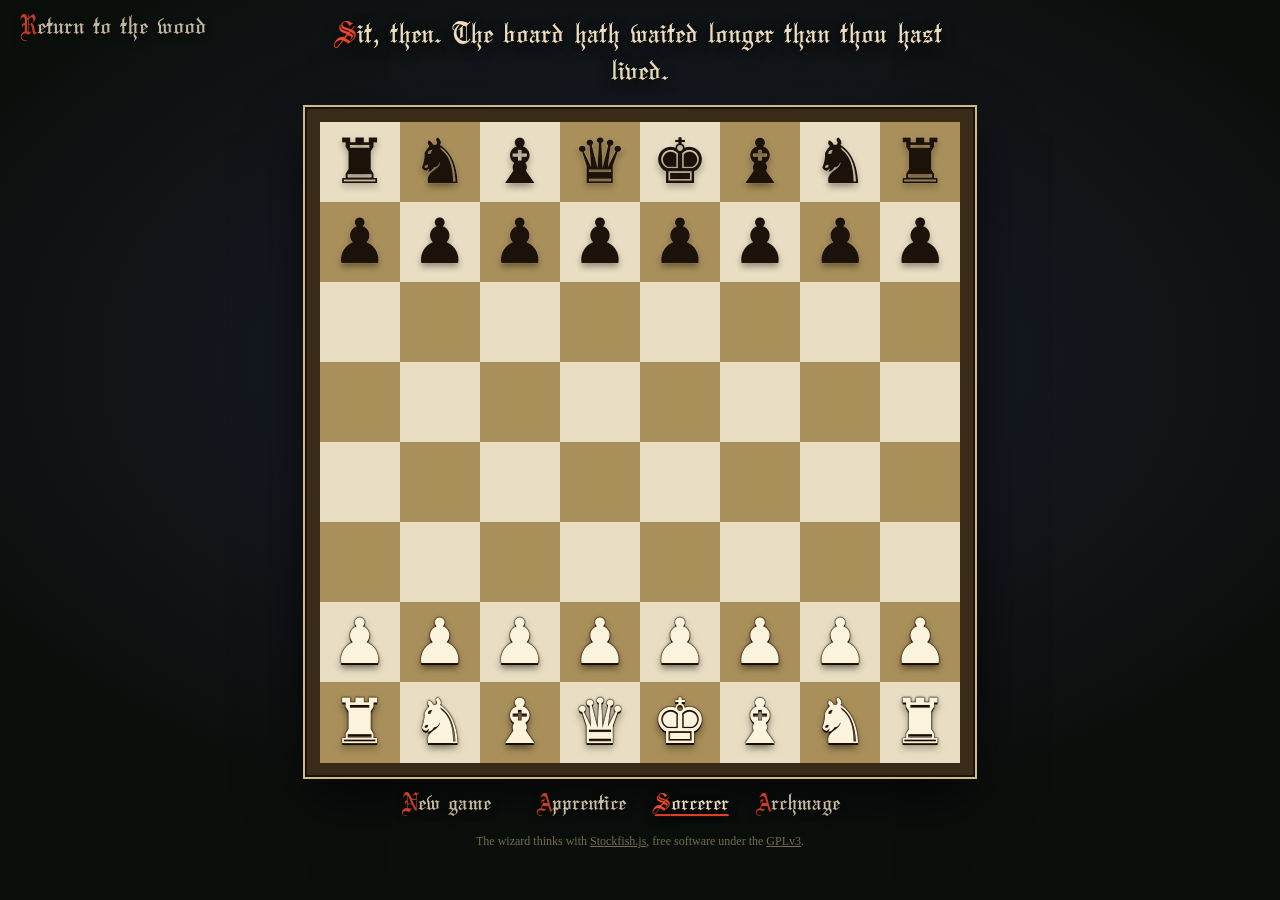
<file: chess.html>
<!DOCTYPE html>
<html lang="en">
<head>
<meta charset="utf-8">
<meta name="viewport" content="width=device-width, initial-scale=1">
<title>Illias — A Game of Chess</title>
<meta name="description" content="Illias — play the wizard at chess.">
<link rel="stylesheet" href="cursors.css">
<style>
@font-face {
  font-family: "Olde English";
  src: url("tribute/olde-english.woff") format("woff");
  font-weight: 400; font-style: normal; font-display: block;
}
/* ------------------------------------------------------------------
   ILLIAS — the wizard's chessboard
   A vellum board on the forest floor. You hold the pale pieces.
------------------------------------------------------------------- */
:root {
  --bark: #0b0f0c; --vellum: #e9dec3; --vellum-deep: #cdb98a; --vellum-lit: #fbf3dc;
  --ink: #2b1d12; --ink-soft: #5a4531; --minium: #cf3422; --minium-lit: #f0482f; --moss: #5d6a2a;
  --scribe: "Olde English", "Old English Text MT", "Luminari", "Apple Chancery", fantasy, serif;
  --sq: min(8.9vh, 11.4vw);
}
* { box-sizing: border-box; }
html, body { min-height: 100%; margin: 0; }
body {
  font-family: var(--scribe); color: var(--vellum); -webkit-font-smoothing: antialiased;
  background: radial-gradient(ellipse 80% 70% at 50% 40%, #1c2030, var(--bark) 75%);
  display: grid; place-items: center; padding: 2vh 2vw;
}
.home {
  position: fixed; left: 20px; top: 14px; z-index: 3; color: var(--vellum); text-decoration: none;
  font-size: clamp(20px, 3.2vh, 30px); line-height: 1; opacity: .82; text-shadow: 0 .05em 0 #1d1004, 0 .1em .35em rgba(0, 0, 0, .8);
}
.home b { font-weight: 400; color: var(--minium-lit); }
.home:hover, .home:focus-visible { opacity: 1; outline: none; }

.table { display: grid; justify-items: center; gap: 1.6vh; }
.says {
  margin: 0; min-height: 2.3em; max-width: calc(var(--sq) * 8.4); text-align: center;
  font-size: clamp(20px, 3.7vh, 34px); line-height: 1.12; font-weight: 400;
  text-shadow: 0 .05em 0 #1d1004, 0 .1em .4em rgba(0, 0, 0, .8);
}
.says b { font-weight: 400; color: var(--minium-lit); }

.board {
  display: grid; grid-template: repeat(8, var(--sq)) / repeat(8, var(--sq));
  padding: calc(var(--sq) * .16); background: #3a2a18;
  box-shadow: 0 0 0 2px #1d1004, 0 0 0 calc(var(--sq) * .05) var(--vellum-deep), 0 2.4vh 6vh rgba(0, 0, 0, .7);
}
.s {
  position: relative; border: 0; padding: 0; margin: 0; display: grid; place-items: center;
  font: 400 calc(var(--sq) * .78)/1 "Apple Symbols", "Segoe UI Symbol", "Noto Sans Symbols2", "DejaVu Sans", serif;
  background: var(--vellum); color: var(--ink); outline: none;
}
.s.d { background: #a98f5a; }
.s.w { color: var(--vellum-lit); text-shadow: 0 0 1px #1d1004, 0 0 1px #1d1004, 0 0 2px #1d1004, 0 .04em 0 #1d1004, 0 .08em .12em rgba(0, 0, 0, .5); }
.s.b { color: #1c120a; text-shadow: 0 0 1px rgba(251, 243, 220, .7), 0 .06em .1em rgba(0, 0, 0, .35); }
.s.last::before { content: ""; position: absolute; inset: 0; background: rgba(207, 162, 74, .42); }
.s.sel::before  { content: ""; position: absolute; inset: 0; background: rgba(207, 52, 34, .38); }
.s.chk::before  { content: ""; position: absolute; inset: 0; background: radial-gradient(circle, rgba(240, 72, 47, .85), rgba(240, 72, 47, 0) 72%); }
.s.to::after {
  content: ""; position: absolute; width: 26%; height: 26%; border-radius: 50%;
  background: rgba(43, 29, 18, .42); box-shadow: 0 0 0 2px rgba(251, 243, 220, .35);
}
.s.to.cap::after { width: 86%; height: 86%; background: none; box-shadow: inset 0 0 0 calc(var(--sq) * .07) rgba(207, 52, 34, .7); }
.s span { position: relative; z-index: 1; }
.s:focus-visible { box-shadow: inset 0 0 0 3px var(--minium); z-index: 2; }
.s.moved span { animation: land .28s cubic-bezier(.2, .8, .2, 1); }
@keyframes land { from { transform: scale(1.35) translateY(-12%); opacity: .5; } to { transform: none; opacity: 1; } }

.bar { display: flex; flex-wrap: wrap; justify-content: center; gap: .3em 1.4em; align-items: center; font-size: clamp(18px, 3vh, 26px); }
.btn {
  background: none; border: 0; padding: .1em .2em; font: inherit; color: var(--vellum); opacity: .85;
  text-shadow: 0 .05em 0 #1d1004, 0 .1em .35em rgba(0, 0, 0, .8);
}
.btn b { font-weight: 400; color: var(--minium-lit); }
.btn:hover, .btn:focus-visible { opacity: 1; outline: none; text-decoration: underline; text-decoration-thickness: .05em; text-underline-offset: .14em; }
.levels { display: flex; gap: .7em; }
.btn[aria-pressed="true"] { opacity: 1; text-decoration: underline; text-decoration-color: var(--minium-lit); text-decoration-thickness: .06em; text-underline-offset: .16em; }
.credit { margin: 0; font: 12px/1.3 Georgia, serif; color: var(--vellum-deep); opacity: .55; }
.credit a { color: inherit; }
.count { color: var(--vellum-deep); opacity: .8; font-family: "Apple Symbols", "Segoe UI Symbol", serif; font-size: .9em; letter-spacing: .05em; min-height: 1.2em; }

@media (max-aspect-ratio: 1/1) { body { padding-top: 60px; } }
@media (prefers-reduced-motion: reduce) { .s.moved span { animation: none; } }
</style>
</head>
<body>
<a class="home" href="index.html"><b>R</b>eturn to the wood</a>

<main class="table">
  <p class="says" id="says" aria-live="polite"></p>
  <div class="board" id="board" role="grid" aria-label="Chessboard. You play the pale pieces."></div>
  <div class="bar">
    <button class="btn" id="again" type="button"><b>N</b>ew game</button>
    <span class="levels" role="group" aria-label="How strong the wizard plays">
      <button class="btn" type="button" data-level="apprentice"><b>A</b>pprentice</button>
      <button class="btn" type="button" data-level="sorcerer"><b>S</b>orcerer</button>
      <button class="btn" type="button" data-level="archmage"><b>A</b>rchmage</button>
    </span>
    <span class="count" id="count" aria-label="Captured pieces"></span>
  </div>
  <p class="credit">The wizard thinks with <a href="https://github.com/nmrugg/stockfish.js">Stockfish.js</a>, free software under the <a href="stockfish/Copying.txt">GPLv3</a>.</p>
</main>

<script src="chess-engine.js"></script>
<script>
(() => {
  const E = window.WizardChess;
  const boardEl = document.getElementById('board'), says = document.getElementById('says'), count = document.getElementById('count');
  const GLYPH = { k: '♚', q: '♛', r: '♜', b: '♝', n: '♞', p: '♟' };
  const NAME  = { k: 'king', q: 'queen', r: 'rook', b: 'bishop', n: 'knight', p: 'pawn' };
  const sqName = i => 'abcdefgh'[i & 7] + (8 - (i >> 3));
  const pick = a => a[Math.floor(Math.random() * a.length)];
  const rubric = s => `<b>${s[0]}</b>${s.slice(1)}`;
  const say = s => { says.innerHTML = rubric(s); };

  const LINES = {
    open:    ['Pale moves first. It is the last courtesy thou shalt have of me.', 'Sit, then. The board hath waited longer than thou hast lived.', 'Begin. I have all the time the forest has.'],
    quiet:   ['Hm.', 'Bold. Foolish, but bold.', 'I have seen that move before. It ended in tears.', 'The trees are watching thee blunder.', 'Go on, go on.', 'So that is thy plan. Curious.', 'A move, certainly. I shall say no more.'],
    took:    ['I shall keep that.', 'Mine. It will make a fine paperweight.', 'One fewer to trouble thee.', 'Thou wert not using it well.'],
    lost:    ['A trifle. Take it.', 'Thou hast teeth after all.', 'I never liked that one.', 'Enjoy it. It is the last.'],
    check:   ['Check. Mind thy king.', 'Check. He looks nervous.', 'Check, little wanderer.'],
    checked: ['Check, is it? How dare thee.', 'My king hath survived worse than thee.'],
    won:     ['Checkmate. The forest keeps another king.', 'Checkmate. Return when thou hast grown wiser.'],
    beaten:  ['Checkmate…? Impossible. Tell no one of this.', 'Thou hast beaten me. The owls will never let me hear the end of it.'],
    draw:    ['Stalemate. Neither of us leaves the wood today.']
  };

  let s, sel = -1, moves = [], last = null, over = false, thinking = false, taken = [], line = [], game = 0;

  /* ---------- the wizard's mind: Stockfish in a worker, spoken to in UCI ----------
     chess-engine.js still referees (legal moves, check, mate); Stockfish only chooses his move.
     If the worker cannot start, the small built-in search answers instead. */
  const LEVELS = {
    apprentice: { elo: 1350, ms: 300 },
    sorcerer:   { elo: 1900, ms: 600 },
    archmage:   { elo: 0,    ms: 1200 }                 // 0 = no limit: full strength
  };
  let level = 'sorcerer';
  try { const v = localStorage.getItem('illias-chess-level'); if (LEVELS[v]) level = v; } catch (e) {}
  const levelBtns = [...document.querySelectorAll('[data-level]')];
  const showLevel = () => levelBtns.forEach(b => b.setAttribute('aria-pressed', String(b.dataset.level === level)));
  levelBtns.forEach(b => b.addEventListener('click', () => {
    level = b.dataset.level; showLevel();
    try { localStorage.setItem('illias-chess-level', level); } catch (e) {}
  }));
  showLevel();

  let fish = null, fishReady = false, waiting = null;
  try {
    fish = new Worker('stockfish/stockfish-19-lite-single.js');
    fish.onmessage = e => {
      const l = String(e.data);
      if (l === 'uciok') fishReady = true;
      const m = /^bestmove (\S+)/.exec(l);
      if (m && waiting) { const w = waiting; waiting = null; w(m[1]); }
    };
    fish.onerror = () => { fish = null; fishReady = false; if (waiting) { const w = waiting; waiting = null; w(null); } };
    fish.postMessage('uci');
  } catch (e) { fish = null; }

  const uci = m => sqName(m.f) + sqName(m.t) + (m.promo ? m.promo.toLowerCase() : '');
  function wizardMove() {                               // resolves to one of the legal moves in `moves`
    return new Promise(res => {
      const fallback = () => res(E.best(s, 3));
      if (!fish || !fishReady) return fallback();
      const L = LEVELS[level];
      const timer = setTimeout(() => { if (waiting) { waiting = null; fallback(); } }, L.ms + 6000);
      waiting = best => {
        clearTimeout(timer);
        const m = best && moves.find(m => uci(m) === best);
        m ? res(m) : fallback();
      };
      fish.postMessage('setoption name UCI_LimitStrength value ' + (L.elo ? 'true' : 'false'));
      if (L.elo) fish.postMessage('setoption name UCI_Elo value ' + L.elo);
      fish.postMessage('position startpos' + (line.length ? ' moves ' + line.join(' ') : ''));
      fish.postMessage('go movetime ' + L.ms);
    });
  }
  const squares = [];
  for (let i = 0; i < 64; i++) {
    const b = document.createElement('button');
    b.type = 'button'; b.className = 's' + (((i >> 3) + (i & 7)) % 2 ? ' d' : '');
    b.innerHTML = '<span></span>';
    b.addEventListener('click', () => click(i));
    boardEl.appendChild(b); squares.push(b);
  }

  function draw(movedTo = -1) {
    const chk = E.inCheck(s) ? s.b.indexOf(s.w ? 'K' : 'k') : -1;
    const targets = new Map(moves.filter(m => m.f === sel).map(m => [m.t, m]));
    squares.forEach((el, i) => {
      const p = s.b[i], white = p !== '.' && E.isW(p);
      el.firstChild.textContent = p === '.' ? '' : GLYPH[p.toLowerCase()] + '︎';
      el.classList.toggle('w', p !== '.' && white); el.classList.toggle('b', p !== '.' && !white);
      el.classList.toggle('sel', i === sel); el.classList.toggle('chk', i === chk);
      el.classList.toggle('last', !!last && (i === last.f || i === last.t));
      el.classList.toggle('to', targets.has(i)); el.classList.toggle('cap', targets.has(i) && (p !== '.' || !!targets.get(i).ep));
      el.classList.toggle('moved', i === movedTo);
      el.setAttribute('aria-label', sqName(i) + (p === '.' ? '' : ', ' + (white ? 'pale ' : 'dark ') + NAME[p.toLowerCase()]));
    });
    count.textContent = taken.map(p => GLYPH[p.toLowerCase()] + '︎').join('');
  }

  function play(m) {
    const cap = m.ep ? (s.w ? 'p' : 'P') : s.b[m.t];
    if (cap !== '.') taken.push(cap);
    line.push(uci(m));
    s = E.make(s, m); last = m; sel = -1; moves = E.legal(s);
    draw(m.t);
    return cap !== '.';
  }
  function ended() {
    if (moves.length) return false;
    over = true;
    say(pick(!E.inCheck(s) ? LINES.draw : s.w ? LINES.won : LINES.beaten));
    return true;
  }

  function click(i) {
    if (over || thinking || !s.w) return;
    const m = moves.find(m => m.f === sel && m.t === i && (!m.promo || m.promo === 'Q'));
    if (m) {
      const took = play(m);
      if (ended()) return;
      thinking = true;
      const youCheck = E.inCheck(s);
      const g = game, t0 = performance.now();
      wizardMove().then(r => {
        setTimeout(() => {                              // never answer instantly; it looks rude
          if (g !== game) return;
          const wizTook = play(r);
          thinking = false;
          if (ended()) return;
          say(pick(E.inCheck(s) ? LINES.check : wizTook ? LINES.took : youCheck ? LINES.checked : took ? LINES.lost : LINES.quiet));
        }, Math.max(0, 450 - (performance.now() - t0)));
      });
      return;
    }
    const p = s.b[i];
    sel = (p !== '.' && E.isW(p) && i !== sel) ? i : -1;
    draw();
  }

  function fresh() {
    game++; waiting = null; line = [];
    if (fish && fishReady) { fish.postMessage('stop'); fish.postMessage('ucinewgame'); }
    s = E.fresh(); sel = -1; last = null; over = false; thinking = false; taken = []; moves = E.legal(s); draw(); say(pick(LINES.open));
  }
  document.getElementById('again').addEventListener('click', fresh);
  fresh();
})();
</script>
</body>
</html>
</file>
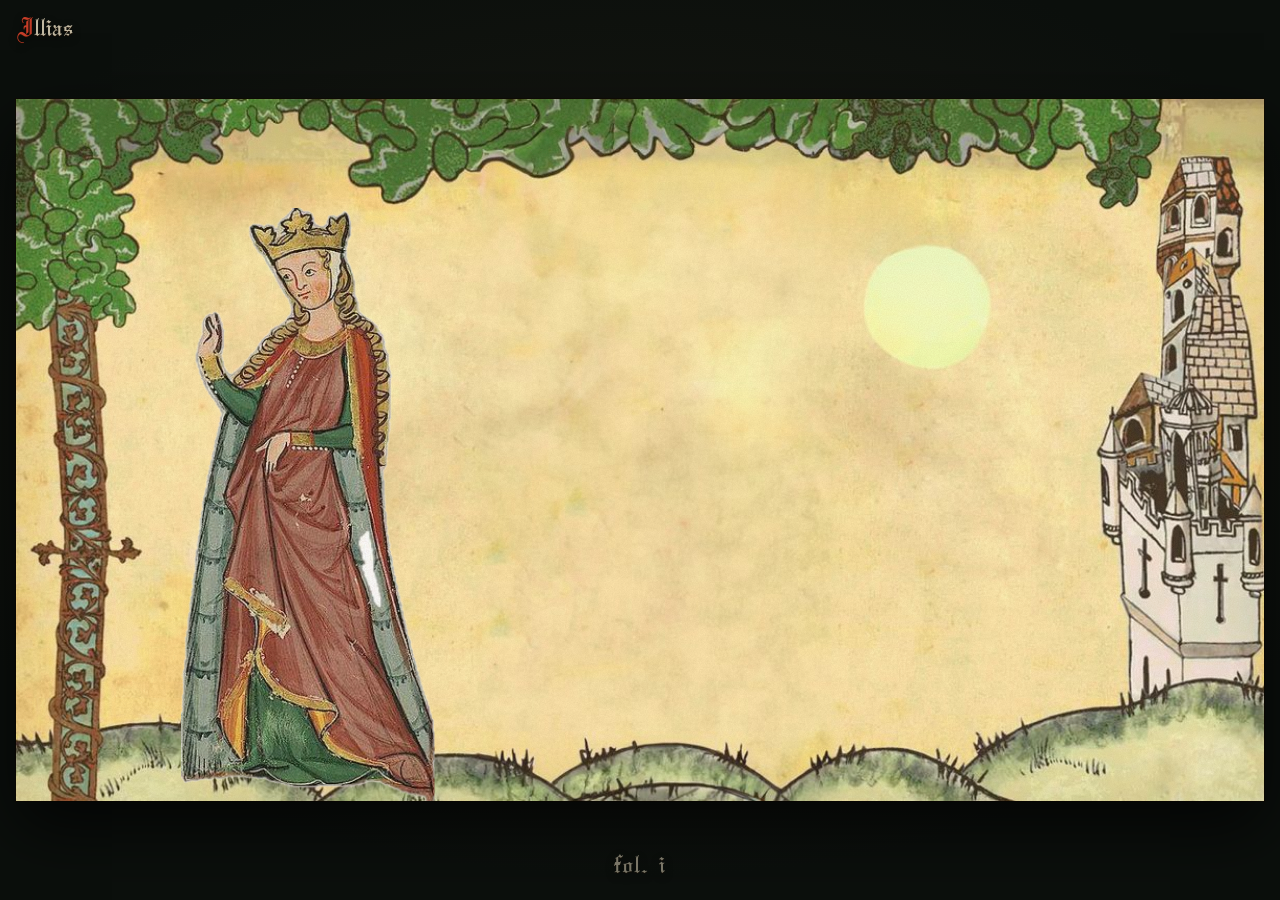
<file: tribute.html>
<!DOCTYPE html>
<html lang="en">
<head>
<meta charset="utf-8">
<meta name="viewport" content="width=device-width, initial-scale=1">
<title>Illias — Tribute</title>
<meta name="description" content="Illias — a tribute, told in two leaves of an illuminated book.">
<link rel="stylesheet" href="cursors.css">
<link rel="preload" as="image" href="tribute/page.jpg">
<style>
@font-face {
  font-family: "Olde English";
  src: url("tribute/olde-english.woff") format("woff");
  font-weight: 400; font-style: normal; font-display: block;
}
/* ------------------------------------------------------------------
   ILLIAS — tribute
   Two leaves of a manuscript. The lady speaks, the leaf turns,
   the knight answers. Same pigments as the landing page.
------------------------------------------------------------------- */
:root {
  --bark:   #0b0f0c;
  --vellum: #e9dec3;
  --ink:    #2b1509;
  --minium: #b92a18;
  --scribe: "Olde English", "Old English Text MT", "Luminari", "Apple Chancery", fantasy, serif;
}
* { box-sizing: border-box; }
html, body { height: 100%; margin: 0; background: var(--bark); overflow: hidden; }
body {
  font-family: var(--scribe); color: var(--vellum); -webkit-font-smoothing: antialiased;
  display: grid; place-items: center;
  background: radial-gradient(ellipse 80% 70% at 50% 45%, #1b1a12, var(--bark) 75%);
}

/* ---------- the leaf ---------- */
.stage {
  position: relative; container-type: size;
  width: min(100vw - 32px, (100vh - 132px) * 16 / 9); aspect-ratio: 16 / 9;
  user-select: none; -webkit-user-select: none;
  opacity: 0; transition: opacity 1.2s ease-out;
}
.ready .stage { opacity: 1; }
.stage::before {                       /* the leaf's shadow on the table */
  content: ""; position: absolute; inset: 0; z-index: -1;
  box-shadow: 0 2.2cqw 5cqw rgba(0, 0, 0, .7), 0 0 0 1px rgba(20, 10, 0, .6);
}
.page { position: absolute; inset: 0; overflow: hidden; background: #e3cf8f url("tribute/page.jpg") center / cover no-repeat; }
.page::after {                         /* aged edges + a little tooth, over art and figures alike */
  content: ""; position: absolute; inset: 0; pointer-events: none;
  background:
    url("data:image/svg+xml;utf8,<svg xmlns='http://www.w3.org/2000/svg' width='240' height='240'><filter id='n'><feTurbulence type='fractalNoise' baseFrequency='.85' numOctaves='2' stitchTiles='stitch'/><feColorMatrix values='0 0 0 0 .35  0 0 0 0 .25  0 0 0 0 .1  0 0 0 .55 0'/></filter><rect width='100%' height='100%' filter='url(%23n)'/></svg>");
  opacity: .3;
  box-shadow: inset 0 0 6cqw rgba(70, 40, 5, .55);
}
.p2 { z-index: 1; visibility: hidden; }
.turning .p2, .turned .p2, .fading .p2 { visibility: visible; }
.leaf { position: absolute; inset: 0; z-index: 2; }      /* page one's window; during a turn it becomes the clip */
.turning .leaf { inset: auto; left: 0; top: 0; overflow: hidden; transform-origin: 0 0; will-change: transform; }
.turning .p1  { inset: auto; left: 0; top: 0; transform-origin: 0 0; will-change: transform; }
.turned .p1 { visibility: hidden; }

/* the sun, breathing very slightly */
.sun {
  position: absolute; left: 72.9%; top: 29.6%; width: 22cqw; height: 22cqw; margin: -11cqw;
  background: radial-gradient(closest-side, rgba(255, 253, 205, .30), rgba(255, 248, 185, .12) 38%, transparent 70%);
  animation: sun 9s ease-in-out infinite;
}
@keyframes sun { 0%, 100% { opacity: .55; transform: scale(.96); } 50% { opacity: 1; transform: scale(1.05); } }

/* ---------- figures: one painting, cut at the neck so the head can move a hair ---------- */
.fig { position: absolute; transform-origin: 50% 100%; }
.fig img { position: absolute; inset: 0; width: 100%; height: 100%; display: block; -webkit-user-drag: none; pointer-events: none; }

.lady { left: 13.2%; bottom: -.5%; height: 85%; aspect-ratio: 242 / 569; animation: sway 8s ease-in-out infinite; }
.lady .body { clip-path: polygon(0 0, 22% 0, 22% 22.4%, 100% 22.4%, 100% 100%, 0 100%); transform-origin: 50% 100%; animation: breathe 5.5s ease-in-out infinite; }
.lady .head { clip-path: polygon(22% 0, 100% 0, 100% 23%, 22% 23%); transform-origin: 52% 22.8%; animation: lady-idle 8s ease-in-out infinite; }
.p1.speak .lady .head { animation: lady-speak 2.6s ease-in-out 1, lady-idle 8s 2.6s ease-in-out infinite; }

.knight { left: 60%; bottom: 0; height: 79%; aspect-ratio: 391 / 617; animation: sway 6.5s ease-in-out infinite; }
.knight .body { clip-path: polygon(0 17.2%, 64% 17.2%, 64% 0, 100% 0, 100% 100%, 0 100%); transform-origin: 45% 100%; animation: breathe 4.6s ease-in-out infinite; }
.knight .head { clip-path: polygon(0 0, 64% 0, 64% 17.8%, 0 17.8%); transform-origin: 47% 17.6%; animation: knight-idle 6.5s ease-in-out infinite; }
.p2.speak .knight       { animation: chortle 1.7s ease-in-out 1, sway 6.5s 1.7s ease-in-out infinite; }
.p2.speak .knight .head { animation: laugh 1.7s ease-in-out 1, knight-idle 6.5s 1.7s ease-in-out infinite; }
.p2.speak2 .knight .head { animation: cock 1.5s cubic-bezier(.3, .7, .3, 1) 1 forwards, smug 5s 1.5s ease-in-out infinite; }

@keyframes sway        { 0%, 100% { transform: rotate(-.35deg); } 50% { transform: rotate(.4deg); } }
@keyframes breathe     { 0%, 100% { transform: scale(1, 1); } 50% { transform: scale(1.004, 1.007); } }
@keyframes lady-idle   { 0%, 100% { transform: rotate(0); } 50% { transform: rotate(1deg); } }
@keyframes lady-speak  { 0% { transform: rotate(0); } 22% { transform: rotate(-1.6deg); } 50% { transform: rotate(1.8deg); } 74% { transform: rotate(.6deg); } 100% { transform: rotate(0); } }
@keyframes knight-idle { 0%, 100% { transform: rotate(-1deg); } 50% { transform: rotate(1.2deg); } }
@keyframes laugh       { 0% { transform: rotate(-1deg); } 16% { transform: rotate(5deg); } 28% { transform: rotate(3.2deg); } 40% { transform: rotate(5.4deg); } 52% { transform: rotate(3.4deg); } 64% { transform: rotate(5deg); } 100% { transform: rotate(-1deg); } }
@keyframes chortle     { 0%, 100% { transform: rotate(-.35deg) translateY(0); } 16% { transform: rotate(.9deg) translateY(-.5%); } 28% { transform: rotate(.9deg) translateY(0); } 40% { transform: rotate(1deg) translateY(-.45%); } 52% { transform: rotate(1deg) translateY(0); } 64% { transform: rotate(.8deg) translateY(-.3%); } }
@keyframes cock        { from { transform: rotate(0); } 60% { transform: rotate(-5.5deg); } to { transform: rotate(-4.2deg); } }
@keyframes smug        { 0%, 100% { transform: rotate(-4.2deg); } 50% { transform: rotate(-2.6deg); } }

/* ---------- speech: words leave the mouth, drift, and settle onto the vellum ---------- */
.say {
  position: absolute; margin: 0; font-weight: 400; line-height: 1.08; white-space: nowrap;
  color: var(--ink);
  text-shadow: 0 0 .28em rgba(247, 230, 165, .95), 0 0 .08em rgba(247, 230, 165, .9);
}
.say b { font-weight: 400; color: var(--minium); }
.say .ln { display: block; }
.say .w {
  display: inline-block; opacity: 0;
  --from-x: -1.1em; --from-y: .55em;
}
.say .w + .w { margin-left: .26em; }
.lady-says   { left: 31%; top: 15.5%; font-size: 5.7cqw; transform: rotate(-2deg); transform-origin: 0 60%; }
.lady-says .ln + .ln { padding-left: 1.1em; }
.knight-says { right: 34.5%; top: 14.5%; font-size: 5.1cqw; text-align: right; transform: rotate(1.6deg); transform-origin: 100% 60%; }
.knight-says .w { --from-x: 1.2em; --from-y: .5em; }
.knight-says .ln + .ln { padding-right: .7em; margin-top: .08em; }

.speak  .say .ln:first-child .w,
.p1.speak .say .w,
.speak2 .say .ln + .ln .w {
  animation: utter 1.5s cubic-bezier(.2, .7, .2, 1) forwards;
  animation-delay: calc(var(--i) * .17s);
}
.speak .say { animation: settle 7s 1.4s ease-in-out infinite; }
.p2.speak .knight-says .ln + .ln .w { animation: none; }
.p2.speak2 .knight-says .ln + .ln .w { animation: utter 1.3s cubic-bezier(.2, .7, .2, 1) forwards; animation-delay: calc(var(--i) * .15s); }

@keyframes utter {
  0%   { opacity: 0; transform: translate(var(--from-x), var(--from-y)) scale(.55) rotate(-4deg); }
  45%  { opacity: 1; transform: translate(0, -.2em) scale(1.04) rotate(.6deg); }
  72%  { opacity: 1; transform: translate(0, .05em) scale(1); }
  100% { opacity: 1; transform: none; }
}
@keyframes settle { 0%, 100% { translate: 0 0; } 50% { translate: 0 -.07em; } }

/* ---------- the turning leaf is painted here ---------- */
canvas.turn { position: fixed; inset: 0; width: 100%; height: 100%; pointer-events: none; z-index: 5; }

/* ---------- margins of the book ---------- */
.home, .folio, .again {
  position: fixed; z-index: 6; color: var(--vellum); text-decoration: none; font-size: clamp(20px, 3.2vh, 30px); line-height: 1;
  text-shadow: 0 .05em 0 #1d1004, 0 .1em .35em rgba(0, 0, 0, .8);
  opacity: .82; transition: opacity .25s, transform .25s;
}
.home b, .again b { font-weight: 400; color: #f0482f; }
.home { left: 20px; top: 16px; }
.home:hover, .again:hover, .home:focus-visible, .again:focus-visible { opacity: 1; transform: translateY(-1px); outline: none; }
.folio { left: 0; right: 0; bottom: 18px; text-align: center; opacity: .5; pointer-events: none; letter-spacing: .04em; }
.again {
  right: 20px; bottom: 14px; background: none; border: 0; padding: 4px 2px; font-family: inherit;
  opacity: 0; pointer-events: none;
}
.ended .again { opacity: .85; pointer-events: auto; }
.stage.turnable { cursor: url("cutouts/hand-pointer.png") 4 2, pointer; }
.stage.turnable * { cursor: inherit; }

@media (prefers-reduced-motion: reduce) {
  .fig, .fig img, .sun, .say { animation: none !important; }
  .speak .say .w, .speak2 .say .w { animation: none !important; opacity: 1; }
  .p1 { transition: opacity .8s; }
}
</style>
</head>
<body>
<a class="home" href="index.html"><b>I</b>llias</a>

<main class="stage" aria-label="An illuminated manuscript in two leaves">
  <section class="page p2" aria-hidden="true">
    <div class="sun"></div>
    <div class="fig knight">
      <img class="body" src="tribute/knight.png" alt="">
      <img class="head" src="tribute/knight.png" alt="A knight in blue mail, hand on his sword, one arm flung wide">
    </div>
    <p class="say knight-says">
      <span class="ln"><span class="w" style="--i:0"><b>A</b>h,</span><span class="w" style="--i:1">insane</span><span class="w" style="--i:2">she</span><span class="w" style="--i:3">said!</span></span>
      <span class="ln"><span class="w" style="--i:0"><b>L</b>ike</span><span class="w" style="--i:1"><b>W</b>illiam</span><span class="w" style="--i:2"><b>B</b>lake!</span></span>
    </p>
  </section>

  <div class="leaf">
  <section class="page p1">
    <div class="sun"></div>
    <div class="fig lady">
      <img class="body" src="tribute/lady.png" alt="">
      <img class="head" src="tribute/lady.png" alt="A crowned lady in a red mantle, one hand raised">
    </div>
    <p class="say lady-says">
      <span class="ln"><span class="w" style="--i:0"><b>M</b>any</span><span class="w" style="--i:1">would</span><span class="w" style="--i:2">find</span></span>
      <span class="ln"><span class="w" style="--i:3">you</span><span class="w" style="--i:4">insane.</span></span>
    </p>
  </section>
  </div>
</main>

<canvas class="turn" aria-hidden="true"></canvas>
<div class="folio" aria-hidden="true">fol. i</div>
<button class="again" type="button"><b>R</b>ead again</button>

<script>
(() => {
  const body = document.body;
  const stage = document.querySelector('.stage');
  const p1 = document.querySelector('.p1'), p2 = document.querySelector('.p2'), leaf = document.querySelector('.leaf');
  const folio = document.querySelector('.folio');
  const cv = document.querySelector('canvas.turn'), ctx = cv.getContext('2d');
  const calm = matchMedia('(prefers-reduced-motion: reduce)').matches;

  const plate = new Image(); plate.src = 'tribute/page.jpg';

  /* ---- a wait that a click (or key) can cut short ---- */
  let run = 0, skip = null, turning = false;
  const wait = ms => new Promise(res => {
    const t = setTimeout(done, ms);
    function done() { clearTimeout(t); skip = null; res(); }
    skip = done;
  });
  const nudge = () => { if (!turning && skip) skip(); };
  stage.addEventListener('click', nudge);
  addEventListener('keydown', e => {
    if (e.key === ' ' || e.key === 'ArrowRight' || e.key === 'Enter') { if (e.target.closest('a, button')) return; e.preventDefault(); nudge(); }
  });

  /* ---- the page turn ----
     The bottom-right corner C is carried to P along a low arc. The crease is the
     perpendicular bisector of C–P: page one is clipped to the near side of it, and the
     lifted part is mirrored across it and painted as the back of the leaf.
     The clip is a big square (.leaf) whose edge is laid along the crease, with page one
     counter-transformed inside it — transforms only, so nothing is repainted per frame. */
  function clipLeaf(M, n, W, H) {
    const S = 2 * Math.hypot(W, H), tx = -n[1], ty = n[0];
    const e = M[0] - S * n[0] - S / 2 * tx, f = M[1] - S * n[1] - S / 2 * ty;
    leaf.style.width = leaf.style.height = S + 'px';
    leaf.style.transform = `matrix(${n[0]},${n[1]},${tx},${ty},${e},${f})`;
    p1.style.width = W + 'px'; p1.style.height = H + 'px';
    p1.style.transform = `matrix(${n[0]},${tx},${n[1]},${ty},${-(n[0] * e + n[1] * f)},${-(tx * e + ty * f)})`;
  }
  function freeLeaf() { leaf.style.cssText = ''; p1.style.width = p1.style.height = p1.style.transform = ''; }
  function sizeCanvas() {
    const dpr = 1;                                   // gradients and a moving edge: 1x is plenty, and 4x fewer pixels
    cv.width = innerWidth * dpr; cv.height = innerHeight * dpr;
    return dpr;
  }
  function clipHalf(poly, M, n, keepFar) {          // Sutherland–Hodgman against the crease
    const side = p => ((p[0] - M[0]) * n[0] + (p[1] - M[1]) * n[1]) * (keepFar ? 1 : -1);
    const out = [];
    for (let i = 0; i < poly.length; i++) {
      const a = poly[i], b = poly[(i + 1) % poly.length], sa = side(a), sb = side(b);
      if (sa >= 0) out.push(a);
      if ((sa >= 0) !== (sb >= 0)) { const t = sa / (sa - sb); out.push([a[0] + (b[0] - a[0]) * t, a[1] + (b[1] - a[1]) * t]); }
    }
    return out;
  }
  const trace = poly => { ctx.beginPath(); poly.forEach((p, i) => i ? ctx.lineTo(p[0], p[1]) : ctx.moveTo(p[0], p[1])); ctx.closePath(); };

  function drawTurn(e, dpr) {
    const r = stage.getBoundingClientRect(), W = r.width, H = r.height;
    ctx.setTransform(1, 0, 0, 1, 0, 0); ctx.clearRect(0, 0, cv.width, cv.height);
    ctx.setTransform(dpr, 0, 0, dpr, r.left * dpr, r.top * dpr);

    const C = [W, H];
    const P = [W - 2 * W * e, H - Math.sin(Math.PI * e) * H * .30 - e * (1 - e) * H * .25];
    const dx = C[0] - P[0], dy = C[1] - P[1], d = Math.hypot(dx, dy);
    if (d < 1) { clipLeaf([W * 2, H / 2], [1, 0], W, H); return; }
    const n = [dx / d, dy / d], M = [(C[0] + P[0]) / 2, (C[1] + P[1]) / 2];
    const rect = [[0, 0], [W, 0], [W, H], [0, H]];
    const kept = clipHalf(rect, M, n, false), lifted = clipHalf(rect, M, n, true);

    clipLeaf(M, n, W, H);
    if (lifted.length < 3) return;

    const mirror = p => { const k = 2 * ((p[0] - M[0]) * n[0] + (p[1] - M[1]) * n[1]); return [p[0] - k * n[0], p[1] - k * n[1]]; };
    const flap = lifted.map(mirror);
    const fade = e > .86 ? 1 - (e - .86) / .14 : 1;
    const along = (from, to) => ctx.createLinearGradient(M[0] + n[0] * from, M[1] + n[1] * from, M[0] + n[0] * to, M[1] + n[1] * to);

    /* shadow the lifted leaf throws on the page beneath it */
    ctx.save(); trace(lifted); ctx.clip();
    const sw = Math.min(d * .32, W * .16);
    let g = along(0, sw);
    g.addColorStop(0, `rgba(35,18,2,${.5 * fade})`); g.addColorStop(.35, `rgba(35,18,2,${.2 * fade})`); g.addColorStop(1, 'rgba(35,18,2,0)');
    ctx.fillStyle = g; ctx.fillRect(-W, -H, W * 3, H * 3);
    ctx.restore();

    /* the back of the leaf */
    ctx.save();
    ctx.globalAlpha = fade;
    const sh = Math.min(d * .05, W * .018);          // a soft edge shadow from three offset fills (shadowBlur is costly)
    ctx.fillStyle = 'rgba(15,8,0,.11)';
    for (let i = 3; i >= 1; i--) { ctx.save(); ctx.translate(-n[0] * sh * i * .5, sh * i * .5); trace(flap); ctx.fill(); ctx.restore(); }
    trace(flap); ctx.fillStyle = '#e4d29a'; ctx.fill();
    ctx.clip();
    if (plate.complete && plate.naturalWidth) {      // the painting, ghosting through the vellum in mirror
      ctx.save();
      const k = 2 * (M[0] * n[0] + M[1] * n[1]);
      ctx.transform(1 - 2 * n[0] * n[0], -2 * n[0] * n[1], -2 * n[0] * n[1], 1 - 2 * n[1] * n[1], k * n[0], k * n[1]);
      ctx.globalAlpha = fade * .2; ctx.drawImage(plate, 0, 0, W, H);
      ctx.restore();
    }
    const fw = d / 2;                                // the curl: dark in the crease, a lit shoulder, shade at the edge
    g = along(0, -fw);
    g.addColorStop(0, 'rgba(60,32,4,.5)'); g.addColorStop(.07, 'rgba(60,32,4,.12)'); g.addColorStop(.2, 'rgba(255,248,215,.5)');
    g.addColorStop(.45, 'rgba(255,248,215,.08)'); g.addColorStop(.8, 'rgba(60,32,4,.08)'); g.addColorStop(1, 'rgba(60,32,4,.3)');
    ctx.fillStyle = g; ctx.fillRect(-W * 2, -H * 2, W * 5, H * 5);
    ctx.restore();

    /* a hairline where the page bends away, on the part still lying flat */
    ctx.save(); trace(kept); ctx.clip();
    g = along(0, -Math.min(d * .1, W * .04));
    g.addColorStop(0, `rgba(255,250,220,${.25 * fade})`); g.addColorStop(1, 'rgba(255,250,220,0)');
    ctx.fillStyle = g; ctx.fillRect(-W, -H, W * 3, H * 3);
    ctx.restore();
  }

  function turnPage(id) {
    if (calm) {
      p1.style.opacity = 0; body.classList.add('fading');
      return new Promise(res => setTimeout(() => { if (id === run) body.classList.add('turned'); res(); }, 800));
    }
    return new Promise(res => {
      turning = true; body.classList.add('turning');
      const dpr = sizeCanvas(), t0 = performance.now(), dur = 2300;
      const ease = t => t < .5 ? 4 * t * t * t : 1 - Math.pow(-2 * t + 2, 3) / 2;
      (function step(now) {
        if (id !== run) { turning = false; body.classList.remove('turning'); freeLeaf(); return res(); }
        const t = Math.min((now - t0) / dur, 1);
        drawTurn(ease(t) * .999 + .001 * t, dpr);
        if (t < 1) return requestAnimationFrame(step);
        ctx.setTransform(1, 0, 0, 1, 0, 0); ctx.clearRect(0, 0, cv.width, cv.height);
        body.classList.add('turned'); body.classList.remove('turning'); freeLeaf();
        cv.width = cv.height = 0;                      // release the backing store until the next turn
        turning = false; res();
      })(t0);
    });
  }

  /* ---- the telling ---- */
  async function tell() {
    const id = ++run;
    body.classList.remove('turned', 'turning', 'fading', 'ended');
    p1.classList.remove('speak'); p2.classList.remove('speak', 'speak2');
    freeLeaf(); p1.style.opacity = '';
    p2.setAttribute('aria-hidden', 'true'); p1.removeAttribute('aria-hidden');
    folio.textContent = 'fol. i';
    stage.classList.add('turnable');
    void stage.offsetWidth;                          // let the removed animations actually restart

    await wait(1300);            if (id !== run) return;
    p1.classList.add('speak');
    await wait(5600);            if (id !== run) return;
    await turnPage(id);          if (id !== run) return;
    p1.setAttribute('aria-hidden', 'true'); p2.removeAttribute('aria-hidden');
    folio.textContent = 'fol. ii';
    await wait(450);             if (id !== run) return;
    p2.classList.add('speak');
    await wait(1900);            if (id !== run) return;
    p2.classList.add('speak2');
    stage.classList.remove('turnable');
    await wait(1600);            if (id !== run) return;
    body.classList.add('ended');
  }
  document.querySelector('.again').addEventListener('click', tell);

  /* ---- begin once the leaf and both figures are in hand ---- */
  const imgs = [plate, ...document.querySelectorAll('.fig img')];
  let begun = false;
  const begin = () => { if (begun) return; begun = true; body.classList.add('ready'); tell(); };
  Promise.all(imgs.map(i => i.decode ? i.decode().catch(() => {}) : Promise.resolve())).then(begin);
  setTimeout(begin, 3000);
})();
</script>
</body>
</html>
</file>
<file: cursors.css>
/* ---------- medieval hand cursors ---------- */
*, *::before, *::after { cursor: url("cutouts/hand-default.png") 4 2, default; }
a, button, [role="button"], input[type="submit"], .clickable, summary, .way { cursor: url("cutouts/hand-pointer.png") 4 2, pointer; }
a:active, button:active, [role="button"]:active, .clickable:active, summary:active, .way:active { cursor: url("cutouts/hand-grab.png") 4 2, grabbing; }
</file>
